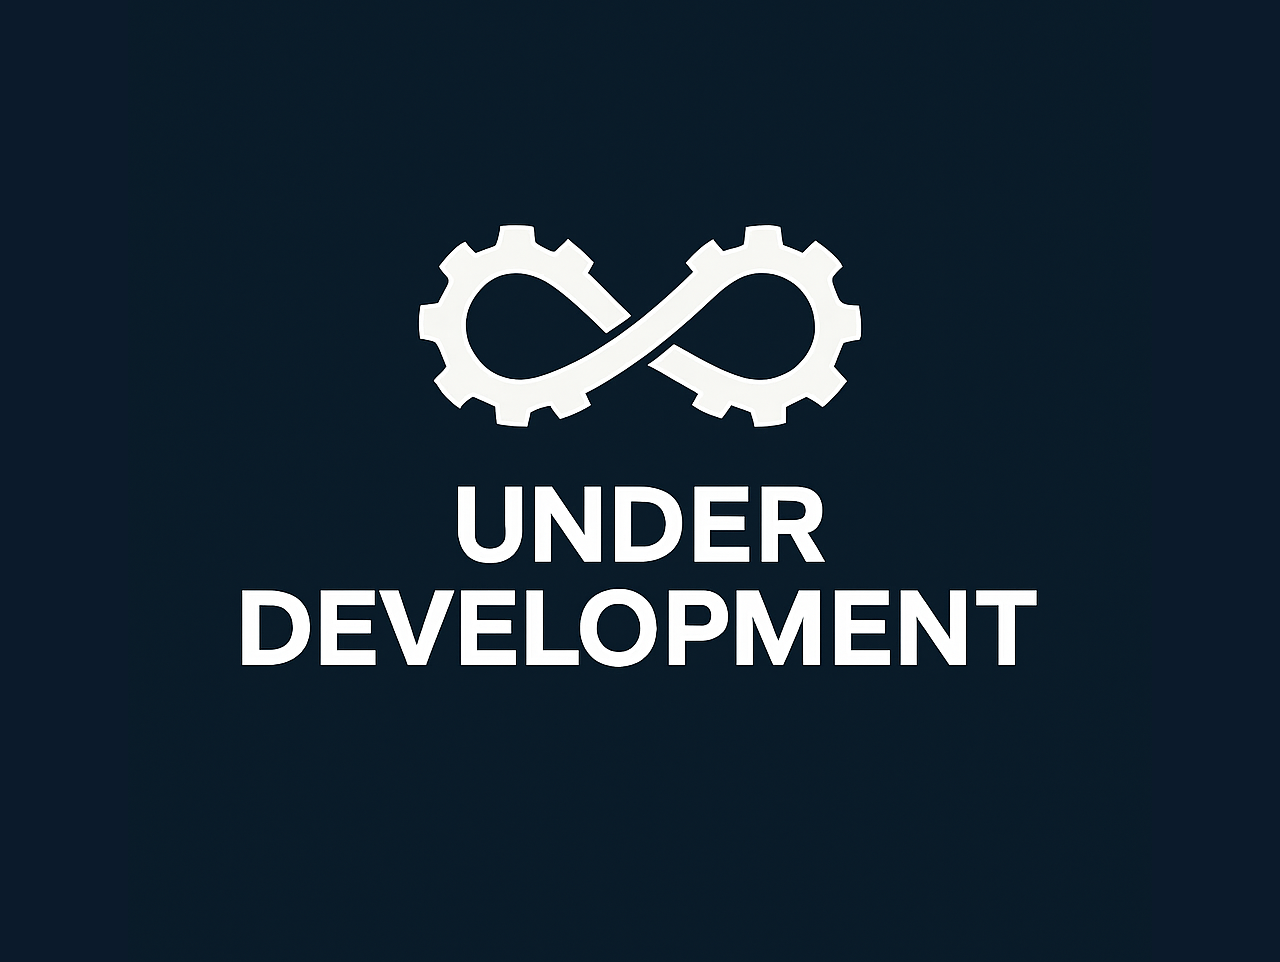
<file: index.html>
<!DOCTYPE html>
<html lang="en">
<head>
  <meta charset="UTF-8">
  <meta name="viewport" content="width=device-width, initial-scale=1.0">
  <title>Under Construction</title>
  <style>
    body {
      margin: 0;
      display: flex;
      justify-content: center;
      align-items: center;
      height: 100vh;
      background: #0B1A2B;
    }
    img {
      max-width: 100%;
      height: auto;
    }
  </style>
</head>
<body>
  <img src="images/Under DEV.png" alt="Under Construction - Coming Soon">
</body>
</html>
</file>
